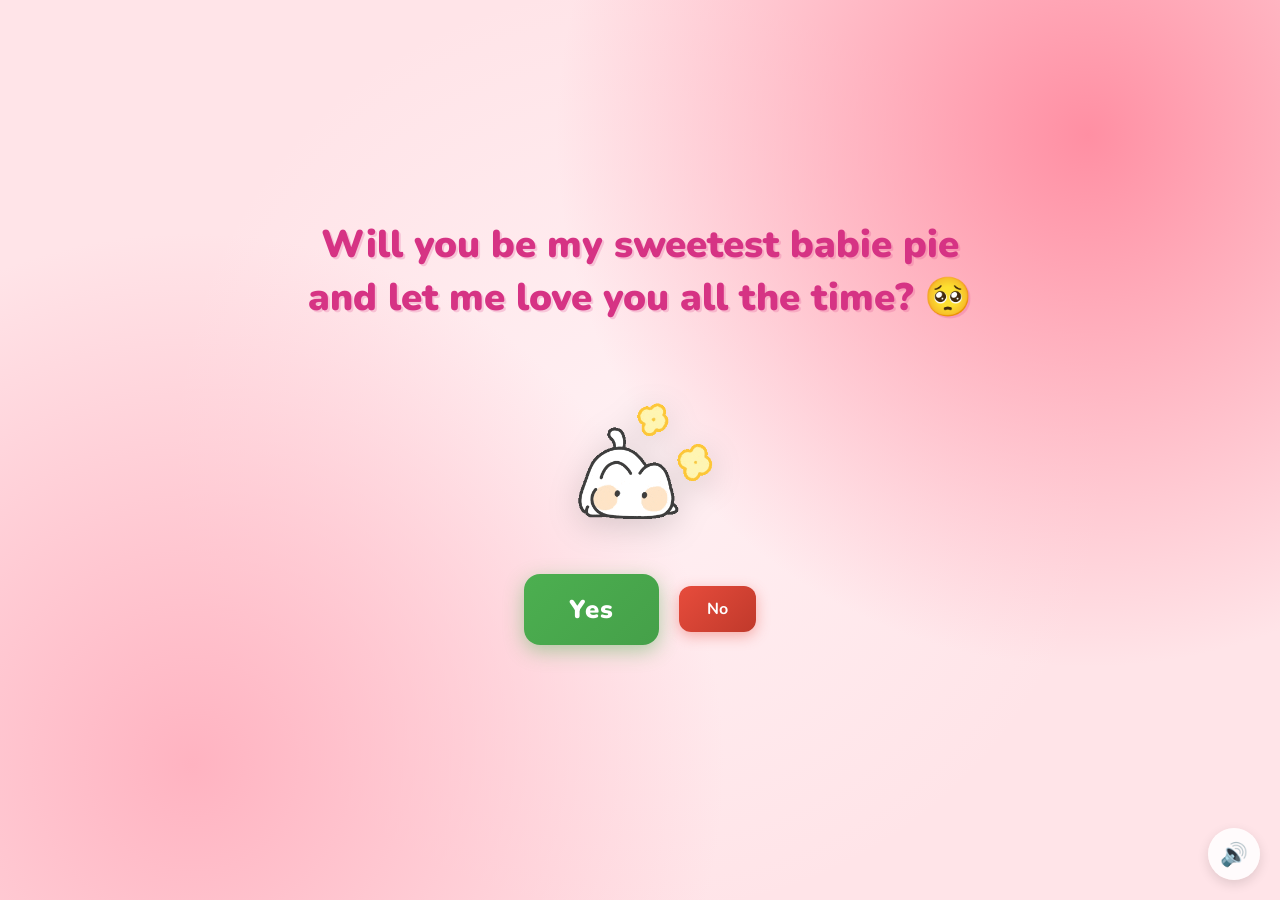
<file: index.html>
<!DOCTYPE html>
<html lang="en">
<head>
    <meta charset="UTF-8">
    <meta name="viewport" content="width=device-width, initial-scale=1.0">
    <title>Will you be my sweetest babie pie and let me love you all the time? 🥺</title>
    <link rel="preconnect" href="https://fonts.googleapis.com">
    <link href="https://fonts.googleapis.com/css2?family=Nunito:wght@400;700;800;900&display=swap" rel="stylesheet">
    <link rel="stylesheet" href="style.css">
</head>
<body>
    <div class="hearts-bg"></div>

    <div class="container">
        <h1>Will you be my sweetest babie pie<br>
            and let me love you all the time? 🥺
        </h1>

        <div class="gif-container">
            <img id="cat-gif" src="gif/normal.GIF" alt="cute character">
        </div>

        <div class="buttons">
            <button id="yes-btn" onclick="handleYesClick()">Yes</button>
            <button id="no-btn" onclick="handleNoClick()">No</button>
        </div>
        <div id="tease-toast"></div>
    </div>

    <audio id="bg-music" loop autoplay muted>
        <source src="music/maobuyi.MP3" type="audio/mpeg">
    </audio>

    <button id="music-toggle" onclick="toggleMusic()" title="Toggle music">🔊</button>

    <script src="script.js"></script>
</body>
</html>
</file>
<file: style.css>
* {
    margin: 0;
    padding: 0;
    box-sizing: border-box;
}

body {
    background-color: #FFE4E8;
    font-family: 'Nunito', sans-serif;
    min-height: 100vh;
    display: flex;
    justify-content: center;
    align-items: center;
    overflow: hidden;
    background-image:
        radial-gradient(circle at 15% 85%, #ffb3c1 0%, transparent 40%),
        radial-gradient(circle at 85% 15%, #ff8fa3 0%, transparent 40%),
        radial-gradient(circle at 50% 50%, #fff0f3 0%, transparent 60%);
}

/* Floating hearts background */
.hearts-bg {
    position: fixed;
    top: 0; left: 0; right: 0; bottom: 0;
    pointer-events: none;
    z-index: 0;
    overflow: hidden;
}

.hearts-bg::before,
.hearts-bg::after {
    content: 'I LOVE U';
    position: absolute;
    font-size: 1.5rem;
    opacity: 0.15;
    animation: floatHearts 12s linear infinite;
    white-space: nowrap;
    top: 100%;
    left: 10%;
}

.hearts-bg::after {
    animation-delay: 6s;
    left: 60%;
    content: '❤️❤️❤️❤️❤️❤️';
}

@keyframes floatHearts {
    from { transform: translateY(0); opacity: 0.15; }
    to { transform: translateY(-110vh); opacity: 0; }
}

.container {
    position: relative;
    z-index: 1;
    text-align: center;
    padding: 40px 20px;
}

h1 {
    font-size: 2.4rem;
    color: #d63384;
    font-weight: 900;
    margin-bottom: 20px;
    text-shadow: 2px 2px 0px rgba(214, 51, 132, 0.2);
    animation: wiggle 2s ease-in-out infinite;
}

@keyframes wiggle {
    0%, 100% { transform: rotate(-1deg); }
    50% { transform: rotate(1deg); }
}

.gif-container {
    margin: 20px auto;
    display: flex;
    justify-content: center;
}

#cat-gif {
    width: 200px;
    height: 200px;
    object-fit: contain;
    filter: drop-shadow(0 8px 16px rgba(0,0,0,0.15));
    transition: opacity 0.3s ease;
}

.buttons {
    display: flex;
    gap: 20px;
    justify-content: center;
    align-items: center;
    margin-top: 30px;
    flex-wrap: wrap;
}

#yes-btn {
    background: linear-gradient(135deg, #4CAF50, #45a049);
    color: white;
    border: none;
    border-radius: 16px;
    font-size: 1.6rem;
    font-weight: 900;
    font-family: 'Nunito', sans-serif;
    padding: 18px 45px;
    cursor: pointer;
    transition: transform 0.15s, box-shadow 0.15s;
    box-shadow: 0 6px 20px rgba(76, 175, 80, 0.45);
    letter-spacing: 1px;
}

#yes-btn:hover {
    transform: scale(1.06) translateY(-2px);
    box-shadow: 0 10px 28px rgba(76, 175, 80, 0.55);
}

#yes-btn:active {
    transform: scale(0.98);
}

#no-btn {
    background: linear-gradient(135deg, #e74c3c, #c0392b);
    color: white;
    border: none;
    border-radius: 12px;
    font-size: 1rem;
    font-weight: 700;
    font-family: 'Nunito', sans-serif;
    padding: 12px 28px;
    cursor: pointer;
    transition: background 0.2s, left 0.25s ease, top 0.25s ease;
    box-shadow: 0 4px 14px rgba(231, 76, 60, 0.4);
}

#no-btn:hover {
    background: linear-gradient(135deg, #c0392b, #a93226);
}


#tease-toast {
    margin-top: 14px;
    font-size: 1rem;
    color: #d63384;
    font-weight: 700;
    font-style: italic;
    opacity: 0;
    transform: translateY(6px);
    transition: opacity 0.3s ease, transform 0.3s ease;
    min-height: 1.5rem;
}

#tease-toast.show {
    opacity: 1;
    transform: translateY(0);
}

/* Music toggle button */
#music-toggle {
    position: fixed;
    bottom: 20px;
    right: 20px;
    background: rgba(255, 255, 255, 0.85);
    border: none;
    border-radius: 50%;
    width: 52px;
    height: 52px;
    font-size: 1.4rem;
    cursor: pointer;
    backdrop-filter: blur(10px);
    box-shadow: 0 4px 12px rgba(0, 0, 0, 0.12);
    transition: transform 0.2s;
    z-index: 100;
}

#music-toggle:hover {
    transform: scale(1.1);
}

/* Yes page specific */
.yes-container h1.yes-title {
    font-size: 2.8rem;
    animation: bounceTitle 0.6s ease infinite alternate;
}

@keyframes bounceTitle {
    from { transform: translateY(0) rotate(-1deg); }
    to { transform: translateY(-12px) rotate(1deg); }
}

.yes-message {
    font-size: 1.4rem;
    color: #e91e8c;
    font-weight: 700;
    margin-top: 24px;
    animation: fadeIn 1s ease 0.5s both;
}

@keyframes fadeIn {
    from { opacity: 0; transform: translateY(10px); }
    to { opacity: 1; transform: translateY(0); }
}

.yes-container #cat-gif {
    width: 260px;
    height: 260px;
}
</file>
